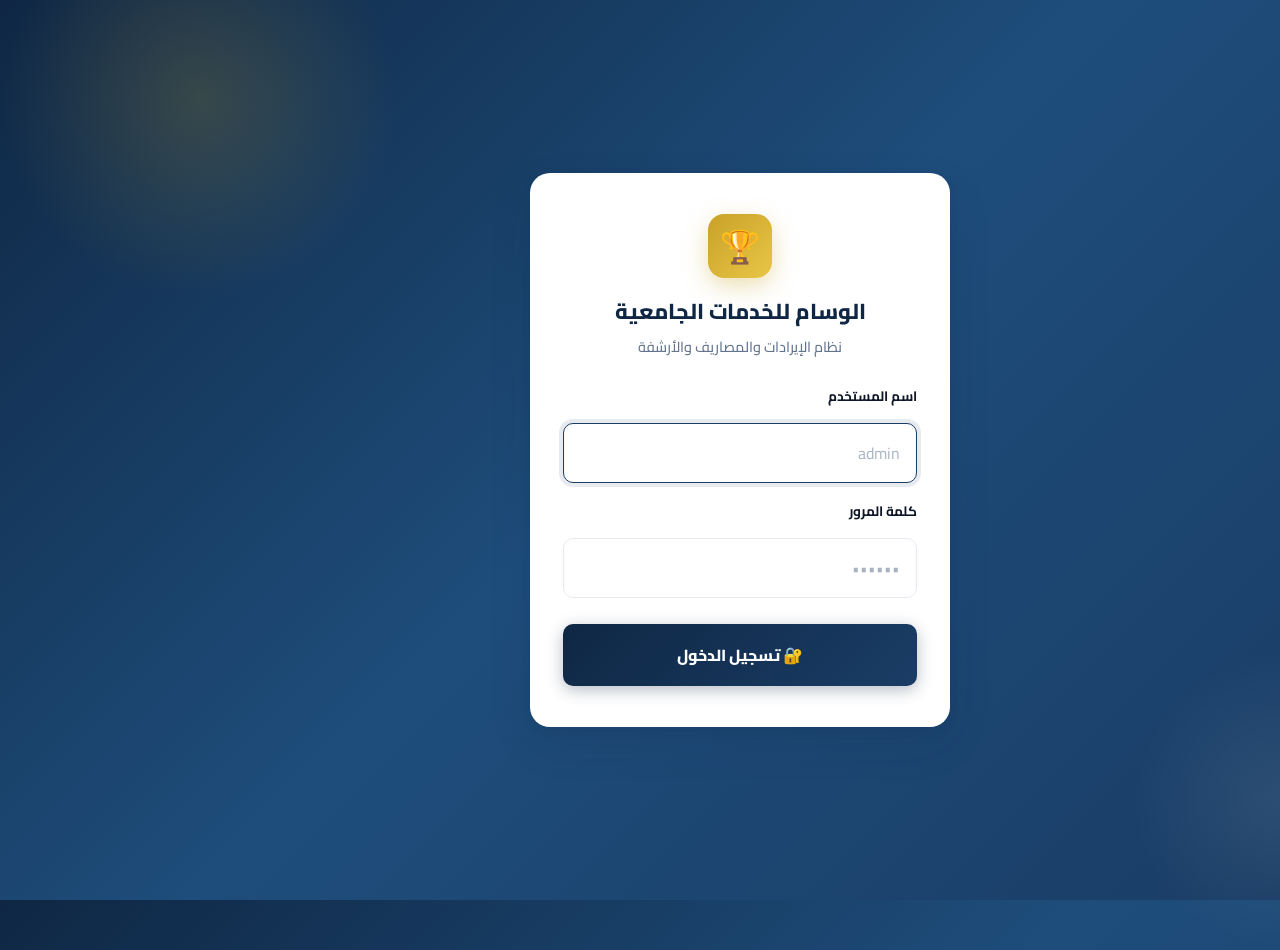
<file: templates/login.html>
<!DOCTYPE html>
<html lang="ar" dir="rtl">
<head>
  <meta charset="UTF-8">
  <meta name="viewport" content="width=device-width, initial-scale=1.0, viewport-fit=cover">
  <meta name="theme-color" content="#0f2744">
  <title>تسجيل الدخول - الوسام للخدمات الجامعية</title>
  <link rel="stylesheet" href="/static/style.css">
</head>
<body class="login-page">
  <div class="login-box">
    <div class="login-logo">🏆</div>
    <h1>الوسام للخدمات الجامعية</h1>
    <p class="sub">نظام الإيرادات والمصاريف والأرشفة</p>
    <div class="login-error" id="loginError"></div>
    <form id="loginForm">
      <div class="form-group">
        <label>اسم المستخدم</label>
        <input type="text" name="username" required autofocus placeholder="admin">
      </div>
      <div class="form-group">
        <label>كلمة المرور</label>
        <input type="password" name="password" required placeholder="••••••">
      </div>
      <button type="submit" class="login-btn">🔐 تسجيل الدخول</button>
    </form>
  </div>
  <script>
    document.getElementById('loginForm').addEventListener('submit', async (e) => {
      e.preventDefault();
      const data = Object.fromEntries(new FormData(e.target));
      const err = document.getElementById('loginError');
      err.style.display = 'none';
      try {
        const res = await fetch('/api/auth/login', {
          method: 'POST',
          headers: { 'Content-Type': 'application/json' },
          body: JSON.stringify(data),
        });
        const result = await res.json();
        if (!res.ok) {
          err.textContent = result.error || 'خطأ في تسجيل الدخول';
          err.style.display = 'block';
          return;
        }
        window.location.href = '/';
      } catch {
        err.textContent = 'تعذر الاتصال بالخادم';
        err.style.display = 'block';
      }
    });
  </script>
</body>
</html>
</file>
<file: static/style.css>
@import url('https://fonts.googleapis.com/css2?family=Cairo:wght@400;500;600;700;800&display=swap');

:root {
  --primary: #0f2744;
  --primary-light: #1a3d66;
  --primary-soft: #eef3fb;
  --accent: #c9a227;
  --accent-light: #f5e6a8;
  --accent-dark: #9a7b1a;
  --success: #059669;
  --success-soft: #d1fae5;
  --danger: #dc2626;
  --danger-soft: #fee2e2;
  --warning: #d97706;
  --bg: #f7f9fc;
  --bg-gradient: linear-gradient(180deg, #fbfcfe 0%, #f2f5fa 100%);
  --card: #ffffff;
  --text: #0d1526;
  --text-muted: #64748b;
  --border: #e6ebf2;
  --border-strong: #d3dbe6;
  --shadow-sm: 0 1px 2px rgba(15, 39, 68, 0.04);
  --shadow: 0 1px 3px rgba(15, 39, 68, 0.05), 0 6px 20px rgba(15, 39, 68, 0.05);
  --shadow-lg: 0 4px 12px rgba(15, 39, 68, 0.08), 0 16px 44px rgba(15, 39, 68, 0.1);
  --radius: 14px;
  --radius-sm: 10px;
  --radius-xs: 7px;
  --header-h: 64px;
  --bottom-nav-h: 68px;
  --sidebar-w: 244px;
  --transition: 0.18s cubic-bezier(0.4, 0, 0.2, 1);
}

* { box-sizing: border-box; margin: 0; padding: 0; }

html {
  -webkit-text-size-adjust: 100%;
  scroll-behavior: smooth;
}

body {
  font-family: 'Cairo', 'Segoe UI', Tahoma, Arial, sans-serif;
  background: var(--bg-gradient);
  background-attachment: fixed;
  color: var(--text);
  direction: rtl;
  min-height: 100vh;
  line-height: 1.6;
  -webkit-font-smoothing: antialiased;
}

.num { font-variant-numeric: tabular-nums; }

/* ── Header ── */
.app-header {
  background: rgba(255, 255, 255, 0.88);
  -webkit-backdrop-filter: saturate(180%) blur(14px);
  backdrop-filter: saturate(180%) blur(14px);
  border-bottom: 1px solid var(--border);
  padding: 0 24px;
  height: var(--header-h);
  display: flex;
  align-items: center;
  justify-content: space-between;
  gap: 16px;
  box-shadow: var(--shadow-sm);
  position: sticky;
  top: 0;
  z-index: 200;
}

.header-brand {
  display: flex;
  align-items: center;
  gap: 13px;
  min-width: 0;
}

.header-logo {
  width: 40px;
  height: 40px;
  border-radius: 11px;
  background: linear-gradient(135deg, var(--accent) 0%, #e8c547 100%);
  display: flex;
  align-items: center;
  justify-content: center;
  font-size: 1.25rem;
  flex-shrink: 0;
  box-shadow: 0 2px 8px rgba(201, 162, 39, 0.32);
}

.header-brand-text { min-width: 0; }

.app-header h1 {
  font-size: 1.1rem;
  font-weight: 800;
  line-height: 1.3;
  white-space: nowrap;
  overflow: hidden;
  text-overflow: ellipsis;
  color: var(--primary);
}

.app-header .subtitle {
  font-size: 0.74rem;
  color: var(--text-muted);
  font-weight: 500;
}

.header-actions {
  display: flex;
  align-items: center;
  gap: 10px;
  flex-shrink: 0;
}

.header-date {
  text-align: left;
  font-size: 0.78rem;
  color: var(--text-muted);
  font-weight: 600;
  line-height: 1.4;
  max-width: 175px;
  padding-left: 12px;
  border-left: 1px solid var(--border);
}

.header-user {
  display: flex;
  align-items: center;
  gap: 9px;
  padding: 5px 12px 5px 5px;
  background: var(--primary-soft);
  border-radius: 999px;
  border: 1px solid var(--border);
}

.header-user-avatar {
  width: 30px;
  height: 30px;
  border-radius: 50%;
  background: var(--primary);
  color: #fff;
  display: flex;
  align-items: center;
  justify-content: center;
  font-weight: 800;
  font-size: 0.82rem;
}

.header-user-info {
  font-size: 0.78rem;
  line-height: 1.3;
  color: var(--primary);
}

.header-user-info strong { font-weight: 700; }

.btn-logout {
  background: var(--card) !important;
  border-color: var(--border-strong) !important;
  color: var(--text) !important;
}

.btn-logout:hover {
  background: var(--danger-soft) !important;
  border-color: #fca5a5 !important;
  color: #991b1b !important;
}

/* ── Layout ── */
.app-body {
  display: flex;
  min-height: calc(100vh - var(--header-h));
}

.sidebar {
  width: var(--sidebar-w);
  background: var(--card);
  border-left: 1px solid var(--border);
  padding: 18px 14px;
  flex-shrink: 0;
  display: flex;
  flex-direction: column;
  gap: 3px;
  box-shadow: var(--shadow-sm);
  position: sticky;
  top: var(--header-h);
  height: calc(100vh - var(--header-h));
  overflow-y: auto;
}

.nav-item {
  position: relative;
  display: flex;
  align-items: center;
  gap: 11px;
  padding: 11px 14px;
  cursor: pointer;
  color: var(--text-muted);
  font-size: 0.9rem;
  font-weight: 600;
  transition: background var(--transition), color var(--transition);
  border-radius: var(--radius-sm);
  user-select: none;
  -webkit-tap-highlight-color: transparent;
}

.nav-item:hover {
  background: var(--primary-soft);
  color: var(--primary);
}

.nav-item.active {
  background: var(--primary-soft);
  color: var(--primary);
  font-weight: 700;
}

.nav-item.active::before {
  content: '';
  position: absolute;
  right: 0;
  top: 50%;
  transform: translateY(-50%);
  width: 3px;
  height: 22px;
  background: linear-gradient(180deg, var(--accent), var(--accent-dark));
  border-radius: 3px 0 0 3px;
}

.nav-item .icon {
  font-size: 1.15rem;
  width: 26px;
  text-align: center;
  flex-shrink: 0;
}

.nav-label { flex: 1; }

.main-content {
  flex: 1;
  padding: 26px 28px 40px;
  max-width: 1400px;
}

.page { display: none; animation: fadeIn 0.22s ease; }
.page.active { display: block; }

@keyframes fadeIn {
  from { opacity: 0; transform: translateY(5px); }
  to { opacity: 1; transform: translateY(0); }
}

.page-title {
  font-size: 1.32rem;
  font-weight: 800;
  margin-bottom: 20px;
  color: var(--primary);
  display: flex;
  align-items: center;
  gap: 10px;
}

.page-title::before {
  content: '';
  width: 4px;
  height: 24px;
  background: linear-gradient(180deg, var(--accent), var(--accent-dark));
  border-radius: 4px;
}

/* ── Stats ── */
.stats-grid {
  display: grid;
  grid-template-columns: repeat(auto-fit, minmax(210px, 1fr));
  gap: 14px;
  margin-bottom: 22px;
}

.stat-card {
  background: var(--card);
  border-radius: var(--radius);
  padding: 18px;
  box-shadow: var(--shadow);
  border: 1px solid var(--border);
  position: relative;
  overflow: hidden;
  transition: transform var(--transition), box-shadow var(--transition);
}

.stat-card:hover {
  transform: translateY(-2px);
  box-shadow: var(--shadow-lg);
}

.stat-card::before {
  content: '';
  position: absolute;
  top: 0;
  right: 0;
  left: 0;
  height: 3px;
  background: var(--primary);
}

.stat-card.revenue::before { background: linear-gradient(90deg, var(--success), #34d399); }
.stat-card.expense::before { background: linear-gradient(90deg, var(--danger), #f87171); }
.stat-card.profit::before { background: linear-gradient(90deg, var(--accent), #e8c547); }
.stat-card.orders::before { background: linear-gradient(90deg, var(--primary-light), #3b82f6); }
.stat-card.pending-collect::before { background: linear-gradient(90deg, #f59e0b, #fbbf24); }

.stat-card .stat-icon {
  font-size: 1.05rem;
  width: 36px;
  height: 36px;
  border-radius: 10px;
  background: var(--primary-soft);
  display: flex;
  align-items: center;
  justify-content: center;
  margin-bottom: 12px;
}

.stat-card.revenue .stat-icon { background: var(--success-soft); }
.stat-card.expense .stat-icon { background: var(--danger-soft); }
.stat-card.profit .stat-icon { background: var(--accent-light); }
.stat-card.pending-collect .stat-icon { background: #fef3c7; }

.stat-card .label {
  font-size: 0.79rem;
  color: var(--text-muted);
  margin-bottom: 4px;
  font-weight: 600;
}

.stat-card .value {
  font-size: 1.6rem;
  font-weight: 800;
  line-height: 1.25;
  letter-spacing: -0.02em;
  font-variant-numeric: tabular-nums;
  word-break: break-word;
}

.stat-card .value.positive { color: var(--success); }
.stat-card .value.negative { color: var(--danger); }

.stat-card .stat-meta {
  font-size: 0.75rem;
  color: var(--text-muted);
  margin-top: 5px;
  font-weight: 500;
}

/* ── Cards ── */
.card {
  background: var(--card);
  border-radius: var(--radius);
  padding: 20px;
  box-shadow: var(--shadow);
  border: 1px solid var(--border);
  margin-bottom: 18px;
}

.card-header {
  display: flex;
  align-items: center;
  justify-content: space-between;
  margin-bottom: 16px;
  flex-wrap: wrap;
  gap: 10px;
}

.card-header h3 {
  font-size: 1rem;
  font-weight: 700;
  color: var(--primary);
}

/* ── Forms ── */
.form-grid {
  display: grid;
  grid-template-columns: repeat(auto-fit, minmax(230px, 1fr));
  gap: 16px;
}

.form-section + .form-section { margin-top: 22px; }

.form-section-title {
  display: flex;
  align-items: center;
  gap: 8px;
  font-size: 0.82rem;
  font-weight: 800;
  color: var(--text-muted);
  text-transform: uppercase;
  letter-spacing: 0.03em;
  margin-bottom: 14px;
  padding-bottom: 10px;
  border-bottom: 1px dashed var(--border);
}

.form-group { display: flex; flex-direction: column; gap: 7px; }
.form-group.full { grid-column: 1 / -1; }

.form-group label {
  font-size: 0.83rem;
  font-weight: 700;
  color: var(--text);
}

.form-group input,
.form-group select,
.form-group textarea {
  padding: 11px 14px;
  border: 1.5px solid var(--border);
  border-radius: var(--radius-sm);
  font-size: 1rem;
  font-family: inherit;
  transition: border-color var(--transition), box-shadow var(--transition), background var(--transition);
  background: #fff;
  color: var(--text);
  min-height: 46px;
  width: 100%;
}

.form-group input:hover,
.form-group select:hover,
.form-group textarea:hover { border-color: var(--border-strong); }

.form-group input:focus,
.form-group select:focus,
.form-group textarea:focus {
  outline: none;
  border-color: var(--primary-light);
  box-shadow: 0 0 0 3.5px rgba(26, 61, 102, 0.09);
}

.form-group input:read-only {
  background: var(--bg);
  color: var(--text-muted);
  cursor: default;
}

.form-group textarea { resize: vertical; min-height: 84px; }

.form-group input::placeholder,
.form-group textarea::placeholder { color: #a8b3c2; }

/* حقل المبلغ — بارز لأنه يُكتب يدوياً */
.amount-field input {
  font-size: 1.45rem;
  font-weight: 800;
  font-variant-numeric: tabular-nums;
  min-height: 58px;
  padding: 10px 16px;
  border-width: 2px;
  border-color: var(--accent);
  background: linear-gradient(180deg, #fffdf6 0%, #fff 100%);
  color: var(--primary);
  letter-spacing: -0.01em;
}

.amount-field input:focus {
  border-color: var(--accent-dark);
  box-shadow: 0 0 0 4px rgba(201, 162, 39, 0.16);
}

.amount-field label {
  color: var(--accent-dark);
  font-size: 0.88rem;
}

/* ── Buttons ── */
.btn {
  display: inline-flex;
  align-items: center;
  justify-content: center;
  gap: 7px;
  padding: 11px 20px;
  border: none;
  border-radius: var(--radius-sm);
  font-size: 0.9rem;
  font-weight: 700;
  cursor: pointer;
  transition: background var(--transition), box-shadow var(--transition), transform var(--transition), filter var(--transition);
  font-family: inherit;
  white-space: nowrap;
  -webkit-tap-highlight-color: transparent;
  min-height: 44px;
}

.btn:active { transform: scale(0.98); }

.btn:disabled { opacity: 0.6; cursor: not-allowed; }

.btn-primary {
  background: var(--primary);
  color: #fff;
  box-shadow: 0 2px 8px rgba(15, 39, 68, 0.18);
}

.btn-primary:hover {
  background: var(--primary-light);
  box-shadow: 0 4px 14px rgba(15, 39, 68, 0.24);
}

.btn-accent {
  background: linear-gradient(135deg, var(--accent-dark) 0%, var(--accent) 100%);
  color: #fff;
  box-shadow: 0 2px 8px rgba(201, 162, 39, 0.28);
}

.btn-accent:hover { filter: brightness(1.06); }

.btn-success {
  background: var(--success);
  color: #fff;
  box-shadow: 0 2px 8px rgba(5, 150, 105, 0.24);
}

.btn-success:hover { background: #047857; }

.btn-danger {
  background: var(--danger);
  color: #fff;
  box-shadow: 0 2px 8px rgba(220, 38, 38, 0.22);
}

.btn-danger:hover { background: #b91c1c; }

.btn-outline {
  background: var(--card);
  border: 1.5px solid var(--border-strong);
  color: var(--text);
}

.btn-outline:hover {
  background: var(--primary-soft);
  border-color: var(--primary-light);
  color: var(--primary);
}

.btn-sm {
  padding: 7px 12px;
  font-size: 0.8rem;
  min-height: 34px;
  border-radius: var(--radius-xs);
}

.btn-icon {
  padding: 7px 9px;
  min-height: 34px;
  font-size: 0.9rem;
  border-radius: var(--radius-xs);
}

.form-actions {
  display: flex;
  gap: 10px;
  margin-top: 20px;
  padding-top: 18px;
  border-top: 1px solid var(--border);
  flex-wrap: wrap;
}

.form-actions .btn { flex: 1; min-width: 160px; }

/* ── Tables ── */
.table-wrap {
  overflow-x: auto;
  -webkit-overflow-scrolling: touch;
  border-radius: var(--radius-sm);
  border: 1px solid var(--border);
  background: var(--card);
}

table {
  width: 100%;
  border-collapse: collapse;
  font-size: 0.88rem;
}

thead th {
  background: var(--primary-soft);
  padding: 12px 14px;
  text-align: right;
  font-weight: 700;
  color: var(--primary);
  border-bottom: 1px solid var(--border);
  white-space: nowrap;
  font-size: 0.79rem;
  letter-spacing: 0.01em;
  position: sticky;
  top: 0;
  z-index: 5;
}

tbody td {
  padding: 12px 14px;
  border-bottom: 1px solid var(--border);
  vertical-align: middle;
}

tbody tr:nth-child(even) { background: #fcfdfe; }
tbody tr:last-child td { border-bottom: none; }
tbody tr:hover { background: var(--primary-soft); }

.table-scroll { max-height: 68vh; overflow-y: auto; }
.table-scroll thead th { top: 0; }

td.num, th.num { font-variant-numeric: tabular-nums; white-space: nowrap; }
td.amount { font-weight: 700; font-variant-numeric: tabular-nums; white-space: nowrap; }
td.actions { white-space: nowrap; }
td.actions .btn + .btn { margin-right: 5px; }
td.muted { color: var(--text-muted); }

.cell-strong { font-weight: 700; color: var(--primary); }
.cell-sub { font-size: 0.76rem; color: var(--text-muted); }

.badge {
  display: inline-flex;
  align-items: center;
  padding: 4px 12px;
  border-radius: 999px;
  font-size: 0.76rem;
  font-weight: 700;
  white-space: nowrap;
}

.badge-cash { background: var(--success-soft); color: #065f46; }
.badge-card { background: #dbeafe; color: #1e40af; }
.badge-transfer { background: #fef3c7; color: #92400e; }
.badge-service { background: var(--primary-soft); color: var(--primary); }
.badge-pending { background: #fef3c7; color: #92400e; }
.badge-paid { background: var(--success-soft); color: #065f46; }

.stat-card.pending-collect::before {
  background: linear-gradient(90deg, #f59e0b, #fbbf24);
}

.checkbox-label {
  display: flex;
  align-items: center;
  gap: 10px;
  cursor: pointer;
  font-weight: 600;
  padding: 14px 16px;
  background: #fffbeb;
  border: 1.5px solid #fcd34d;
  border-radius: var(--radius-sm);
  transition: background var(--transition), border-color var(--transition);
}

.checkbox-label:hover { background: #fef6dd; border-color: var(--accent); }

.checkbox-label:has(input:checked) {
  background: var(--success-soft);
  border-color: var(--success);
}

.checkbox-label input[type="checkbox"] {
  width: 20px;
  height: 20px;
  flex-shrink: 0;
  accent-color: var(--accent-dark);
  cursor: pointer;
}

.field-hint {
  font-size: 0.8rem;
  color: var(--text-muted);
  margin-top: 2px;
  line-height: 1.5;
}

/* ── Filters ── */
.filters {
  display: flex;
  gap: 10px;
  flex-wrap: wrap;
  margin-bottom: 16px;
  align-items: center;
  background: var(--card);
  padding: 12px;
  border: 1px solid var(--border);
  border-radius: var(--radius);
  box-shadow: var(--shadow-sm);
}

.filters input,
.filters select {
  padding: 10px 14px;
  border: 1.5px solid var(--border);
  border-radius: var(--radius-sm);
  font-size: 0.92rem;
  font-family: inherit;
  background: var(--bg);
  color: var(--text);
  min-height: 42px;
  transition: border-color var(--transition), box-shadow var(--transition), background var(--transition);
}

.filters input { min-width: 240px; flex: 1; }

.filters input:hover,
.filters select:hover { border-color: var(--border-strong); }

.filters input:focus,
.filters select:focus {
  outline: none;
  background: #fff;
  border-color: var(--primary-light);
  box-shadow: 0 0 0 3.5px rgba(26, 61, 102, 0.09);
}

/* ── Invoice Print ── */
.invoice-print { display: none; }

@media print {
  body * { visibility: hidden; }
  .invoice-print, .invoice-print * { visibility: visible; }
  .invoice-print {
    display: block !important;
    position: fixed;
    top: 0; left: 0; right: 0;
    padding: 30px;
    background: #fff;
    direction: rtl;
  }
  .no-print { display: none !important; }
}

.invoice-box {
  max-width: 700px;
  margin: 0 auto;
  border: 2px solid var(--primary);
  border-radius: 12px;
  padding: 30px;
}

.invoice-header {
  text-align: center;
  border-bottom: 2px solid var(--accent);
  padding-bottom: 16px;
  margin-bottom: 20px;
}

.invoice-header h2 { font-size: 1.5rem; color: var(--primary); font-weight: 800; }
.invoice-header p { color: var(--text-muted); font-size: 0.9rem; margin-top: 4px; }

.invoice-meta {
  display: flex;
  justify-content: space-between;
  margin-bottom: 20px;
  font-size: 0.9rem;
  gap: 20px;
  flex-wrap: wrap;
}

.invoice-table { width: 100%; margin: 16px 0; }

.invoice-table th,
.invoice-table td {
  padding: 10px 14px;
  border: 1px solid var(--border);
  text-align: right;
}

.invoice-total {
  text-align: left;
  font-size: 1.25rem;
  font-weight: 800;
  margin-top: 16px;
  padding-top: 12px;
  border-top: 2px solid var(--primary);
  color: var(--primary);
}

.invoice-footer {
  text-align: center;
  margin-top: 24px;
  font-size: 0.85rem;
  color: var(--text-muted);
}

/* ── Modal ── */
.modal-overlay {
  display: none;
  position: fixed;
  inset: 0;
  background: rgba(15, 23, 42, 0.5);
  backdrop-filter: blur(4px);
  z-index: 300;
  align-items: center;
  justify-content: center;
  padding: 20px;
}

.modal-overlay.show { display: flex; }

.modal {
  background: var(--card);
  border-radius: var(--radius);
  padding: 24px;
  width: 100%;
  max-width: 700px;
  max-height: 92vh;
  overflow-y: auto;
  box-shadow: var(--shadow-lg);
  animation: fadeIn 0.25s ease;
}

@keyframes slideUp {
  from { transform: translateY(100%); }
  to { transform: translateY(0); }
}

.modal-header {
  display: flex;
  justify-content: space-between;
  align-items: center;
  margin-bottom: 20px;
  padding-bottom: 16px;
  border-bottom: 1px solid var(--border);
}

.modal-header h3 {
  font-size: 1.15rem;
  font-weight: 800;
  color: var(--primary);
}

.modal-close {
  background: var(--bg);
  border: none;
  width: 40px;
  height: 40px;
  border-radius: 50%;
  font-size: 1.4rem;
  cursor: pointer;
  color: var(--text-muted);
  display: flex;
  align-items: center;
  justify-content: center;
  transition: background var(--transition);
}

.modal-close:hover { background: var(--danger-soft); color: var(--danger); }

.modal-detail p {
  padding: 8px 0;
  border-bottom: 1px dashed var(--border);
  font-size: 0.95rem;
}

.modal-detail p:last-child { border-bottom: none; }

/* ── Empty state ── */
.empty-state {
  text-align: center;
  padding: 48px 24px;
  color: var(--text-muted);
}

.empty-state .icon {
  font-size: 3rem;
  margin-bottom: 12px;
  opacity: 0.6;
}

/* ── Profit banner ── */
.profit-banner {
  padding: 15px 20px;
  border-radius: var(--radius);
  text-align: center;
  font-size: 0.98rem;
  font-weight: 700;
  margin-bottom: 18px;
  line-height: 1.7;
  font-variant-numeric: tabular-nums;
}

.profit-banner.profit {
  background: linear-gradient(135deg, #ecfdf5 0%, #d1fae5 100%);
  color: #065f46;
  border: 1px solid #a7f3d0;
}

.profit-banner.loss {
  background: linear-gradient(135deg, #fef2f2 0%, #fee2e2 100%);
  color: #991b1b;
  border: 1px solid #fecaca;
}

/* ── Bar chart (reports) ── */
.bar-chart {
  display: flex;
  flex-direction: column;
  gap: 11px;
}

.bar-row {
  display: grid;
  grid-template-columns: minmax(90px, 150px) 1fr auto;
  align-items: center;
  gap: 12px;
}

.bar-row .bar-label {
  font-size: 0.85rem;
  font-weight: 600;
  color: var(--text);
  overflow: hidden;
  text-overflow: ellipsis;
  white-space: nowrap;
}

.bar-track {
  height: 9px;
  background: var(--bg);
  border-radius: 999px;
  overflow: hidden;
}

.bar-fill {
  height: 100%;
  border-radius: 999px;
  background: linear-gradient(90deg, var(--primary-light), #3b82f6);
  min-width: 4px;
  transition: width 0.5s cubic-bezier(0.4, 0, 0.2, 1);
}

.bar-row .bar-value {
  font-size: 0.85rem;
  font-weight: 700;
  color: var(--primary);
  font-variant-numeric: tabular-nums;
  white-space: nowrap;
  min-width: 90px;
  text-align: left;
}

/* ── Service items ── */
.service-items { margin-bottom: 16px; }

.service-items-header {
  display: grid;
  grid-template-columns: 1fr 1fr 120px 36px;
  gap: 10px;
  padding: 0 12px 8px;
  font-size: 0.8rem;
  font-weight: 700;
  color: var(--text-muted);
}

.service-item {
  display: grid;
  grid-template-columns: 1fr 1fr 120px 36px;
  gap: 10px;
  align-items: end;
  padding: 14px;
  background: var(--bg);
  border-radius: var(--radius-sm);
  margin-bottom: 8px;
  border: 1px solid var(--border);
}

.service-item .form-group { margin: 0; }

.total-bar {
  display: flex;
  justify-content: space-between;
  align-items: center;
  padding: 16px 20px;
  background: linear-gradient(135deg, var(--primary-soft) 0%, #dbeafe 100%);
  border-radius: var(--radius-sm);
  font-weight: 800;
  font-size: 1.15rem;
  color: var(--primary);
  margin: 14px 0;
  border: 1px solid #bfdbfe;
}

/* ── Tabs ── */
.tabs {
  display: flex;
  gap: 4px;
  margin-bottom: 20px;
  background: var(--card);
  padding: 5px;
  border-radius: var(--radius);
  border: 1px solid var(--border);
  box-shadow: var(--shadow-sm);
}

.tab-btn {
  flex: 1;
  padding: 10px 18px;
  border: none;
  border-radius: var(--radius-xs);
  background: transparent;
  cursor: pointer;
  font-family: inherit;
  font-size: 0.89rem;
  font-weight: 700;
  color: var(--text-muted);
  transition: background var(--transition), color var(--transition);
  min-height: 42px;
}

.tab-btn:hover { color: var(--primary); background: var(--primary-soft); }

.tab-btn.active {
  background: var(--primary);
  color: #fff;
  box-shadow: 0 2px 8px rgba(15, 39, 68, 0.2);
}

/* ── Files ── */
.file-upload-area {
  border: 2px dashed #cbd5e1;
  border-radius: var(--radius-sm);
  padding: 28px 20px;
  text-align: center;
  cursor: pointer;
  margin-top: 8px;
  background: var(--bg);
  transition: all var(--transition);
}

.file-upload-area:hover {
  border-color: var(--primary-light);
  background: var(--primary-soft);
}

.file-upload-area p:first-child {
  font-weight: 700;
  color: var(--primary);
  margin-bottom: 4px;
}

.file-list { margin-top: 12px; }

.file-item {
  display: flex;
  align-items: center;
  justify-content: space-between;
  gap: 12px;
  padding: 12px 16px;
  background: var(--bg);
  border-radius: var(--radius-sm);
  margin-bottom: 8px;
  font-size: 0.9rem;
  border: 1px solid var(--border);
}

.file-item a { color: var(--primary); text-decoration: none; font-weight: 600; }

.file-preview { display: flex; flex-wrap: wrap; gap: 10px; margin-top: 10px; }

.file-thumb {
  width: 80px;
  height: 80px;
  object-fit: cover;
  border-radius: 8px;
  border: 1px solid var(--border);
}

.backup-info {
  padding: 14px 18px;
  background: var(--success-soft);
  border-radius: var(--radius-sm);
  margin-bottom: 16px;
  font-size: 0.9rem;
  color: #065f46;
  border: 1px solid #6ee7b7;
}

.month-row-profit { color: var(--success); font-weight: 700; }
.month-row-loss { color: var(--danger); font-weight: 700; }

.network-box {
  background: linear-gradient(135deg, var(--primary-soft) 0%, #dbeafe 100%);
  border: 1px solid #93c5fd;
  border-radius: var(--radius-sm);
  padding: 20px;
  text-align: center;
}

.network-url {
  font-size: 1.15rem;
  font-weight: 800;
  color: var(--primary);
  word-break: break-all;
  direction: ltr;
  font-family: 'Cairo', monospace;
}

/* ── Settings helpers ── */
.inline-form-row {
  display: flex;
  gap: 10px;
  flex-wrap: wrap;
  margin-bottom: 16px;
}

.inline-form-row input,
.inline-form-row select {
  flex: 1;
  min-width: 140px;
  padding: 12px 16px;
  border: 1.5px solid var(--border);
  border-radius: var(--radius-sm);
  font-family: inherit;
  font-size: 0.95rem;
  min-height: 44px;
}

.section-hint {
  color: var(--text-muted);
  font-size: 0.88rem;
  margin-bottom: 14px;
  line-height: 1.6;
}

/* ── Login page ── */
.login-page {
  display: flex;
  align-items: center;
  justify-content: center;
  min-height: 100vh;
  padding: 24px;
  background: linear-gradient(135deg, var(--primary) 0%, #1e4d7b 50%, var(--primary-light) 100%);
  position: relative;
  overflow: hidden;
}

.login-page::before {
  content: '';
  position: absolute;
  width: 400px;
  height: 400px;
  background: radial-gradient(circle, rgba(201, 162, 39, 0.2) 0%, transparent 70%);
  top: -100px;
  left: -100px;
  border-radius: 50%;
}

.login-page::after {
  content: '';
  position: absolute;
  width: 300px;
  height: 300px;
  background: radial-gradient(circle, rgba(255, 255, 255, 0.08) 0%, transparent 70%);
  bottom: -50px;
  right: -50px;
  border-radius: 50%;
}

.login-box {
  background: var(--card);
  border-radius: 20px;
  padding: 40px 32px;
  width: 100%;
  max-width: 420px;
  box-shadow: var(--shadow-lg);
  position: relative;
  z-index: 1;
  border: 1px solid rgba(255, 255, 255, 0.2);
}

.login-logo {
  width: 64px;
  height: 64px;
  margin: 0 auto 16px;
  border-radius: 16px;
  background: linear-gradient(135deg, var(--accent) 0%, #e8c547 100%);
  display: flex;
  align-items: center;
  justify-content: center;
  font-size: 2rem;
  box-shadow: 0 8px 24px rgba(201, 162, 39, 0.35);
}

.login-box h1 {
  text-align: center;
  color: var(--primary);
  font-size: 1.35rem;
  font-weight: 800;
  margin-bottom: 6px;
}

.login-box .sub {
  text-align: center;
  color: var(--text-muted);
  font-size: 0.9rem;
  margin-bottom: 28px;
  font-weight: 500;
}

.login-box .form-group { margin-bottom: 18px; }

.login-box label {
  font-size: 0.85rem;
  font-weight: 700;
  color: var(--text);
  display: block;
  margin-bottom: 8px;
}

.login-box input {
  width: 100%;
  padding: 14px 16px;
  border: 1.5px solid var(--border);
  border-radius: var(--radius-sm);
  font-size: 1rem;
  font-family: inherit;
  min-height: 48px;
}

.login-box input:focus {
  outline: none;
  border-color: var(--primary-light);
  box-shadow: 0 0 0 4px rgba(26, 61, 102, 0.1);
}

.login-btn {
  width: 100%;
  padding: 16px;
  background: linear-gradient(135deg, var(--primary) 0%, var(--primary-light) 100%);
  color: #fff;
  border: none;
  border-radius: var(--radius-sm);
  font-size: 1rem;
  font-weight: 800;
  cursor: pointer;
  font-family: inherit;
  margin-top: 8px;
  min-height: 52px;
  box-shadow: 0 4px 16px rgba(15, 39, 68, 0.3);
  transition: all var(--transition);
}

.login-btn:hover {
  filter: brightness(1.05);
  box-shadow: 0 6px 20px rgba(15, 39, 68, 0.4);
}

.login-error {
  background: var(--danger-soft);
  color: #991b1b;
  padding: 12px 16px;
  border-radius: var(--radius-sm);
  font-size: 0.9rem;
  margin-bottom: 14px;
  display: none;
  font-weight: 600;
  border: 1px solid #fca5a5;
}

/* ── Desktop large ── */
@media (min-width: 1200px) {
  .main-content { padding: 30px 34px 44px; }
  .stats-grid { grid-template-columns: repeat(4, 1fr); }
}

/* ── Tablet ── */
@media (max-width: 1024px) {
  .header-date { display: none; }
  .main-content { padding: 20px; }
  .sidebar { width: 210px; }
}

/* ── Mobile ── */
@media (max-width: 768px) {
  :root {
    --header-h: 58px;
    --bottom-nav-h: 64px;
  }

  .app-header {
    padding: 0 14px;
    height: var(--header-h);
  }

  .header-logo {
    width: 36px;
    height: 36px;
    font-size: 1.1rem;
    border-radius: 10px;
  }

  .app-header h1 { font-size: 0.98rem; }
  .app-header .subtitle { display: none; }

  .header-user-info { display: none; }
  .header-user { padding: 0; background: none; border: none; }
  .header-user-avatar { width: 34px; height: 34px; }

  .btn-logout {
    padding: 7px 11px !important;
    font-size: 0.78rem !important;
    min-height: 34px !important;
  }

  .app-body {
    flex-direction: column;
    padding-bottom: calc(var(--bottom-nav-h) + env(safe-area-inset-bottom, 0px));
  }

  .sidebar {
    position: fixed;
    bottom: 0;
    left: 0;
    right: 0;
    top: auto;
    width: 100%;
    height: auto;
    flex-direction: row;
    padding: 5px 6px calc(5px + env(safe-area-inset-bottom, 0px));
    border-left: none;
    border-top: 1px solid var(--border);
    z-index: 200;
    background: rgba(255, 255, 255, 0.94);
    -webkit-backdrop-filter: blur(14px);
    backdrop-filter: blur(14px);
    box-shadow: 0 -2px 16px rgba(15, 39, 68, 0.07);
    gap: 2px;
    overflow-x: auto;
    overflow-y: hidden;
    -webkit-overflow-scrolling: touch;
    justify-content: space-around;
  }

  .nav-item {
    flex: 1;
    flex-direction: column;
    gap: 2px;
    padding: 7px 3px;
    font-size: 0.63rem;
    text-align: center;
    border-radius: var(--radius-xs);
    min-width: 0;
  }

  .nav-item .icon {
    font-size: 1.2rem;
    width: auto;
  }

  .nav-item.active {
    background: var(--primary-soft);
    color: var(--primary);
  }

  .nav-item.active::before {
    right: 50%;
    top: 0;
    transform: translateX(50%);
    width: 20px;
    height: 3px;
    border-radius: 0 0 3px 3px;
  }

  .main-content {
    padding: 14px 14px 8px;
  }

  .page-title {
    font-size: 1.12rem;
    margin-bottom: 14px;
  }

  .page-title::before { height: 20px; }

  .stats-grid {
    grid-template-columns: 1fr 1fr;
    gap: 10px;
    margin-bottom: 16px;
  }

  .stat-card { padding: 13px; border-radius: 12px; }
  .stat-card .value { font-size: 1.2rem; }
  .stat-card .label { font-size: 0.73rem; }
  .stat-card .stat-icon { width: 30px; height: 30px; font-size: 0.9rem; margin-bottom: 9px; border-radius: 8px; }
  .stat-card .stat-meta { font-size: 0.7rem; }

  .card { padding: 15px; border-radius: 12px; margin-bottom: 14px; }

  .form-grid { grid-template-columns: 1fr; gap: 14px; }

  .form-section-title { font-size: 0.75rem; margin-bottom: 12px; }

  .amount-field input { font-size: 1.3rem; min-height: 54px; }

  .form-actions {
    flex-direction: column;
  }

  .form-actions .btn {
    width: 100%;
  }

  .filters {
    flex-direction: column;
    align-items: stretch;
    padding: 10px;
  }

  .filters input,
  .filters select {
    width: 100%;
    min-width: unset;
  }

  .service-item,
  .service-items-header {
    grid-template-columns: 1fr;
  }

  .file-item {
    flex-direction: column;
    align-items: stretch;
  }

  .file-item > div:last-child {
    display: flex;
    flex-wrap: wrap;
    gap: 8px;
  }

  .file-item .btn { flex: 1; }

  .modal-overlay {
    align-items: flex-end;
    padding: 0;
  }

  .modal {
    border-radius: 18px 18px 0 0;
    max-height: 90vh;
    padding: 18px;
    animation: slideUp 0.28s ease;
  }

  .tabs { padding: 4px; }
  .tab-btn { padding: 9px 10px; font-size: 0.8rem; min-height: 38px; }

  .profit-banner {
    font-size: 0.86rem;
    padding: 12px 14px;
  }

  .bar-row {
    grid-template-columns: minmax(64px, 96px) 1fr auto;
    gap: 9px;
  }

  .bar-row .bar-value { min-width: 72px; font-size: 0.78rem; }

  .inline-form-row { flex-direction: column; }
  .inline-form-row input,
  .inline-form-row select { min-width: unset; width: 100%; }

  .network-url { font-size: 0.95rem; }

  /* الجداول → بطاقات على الموبايل */
  .table-wrap,
  .table-scroll {
    border: none;
    background: transparent;
    overflow: visible;
    max-height: none;
    border-radius: 0;
  }

  .table-wrap table,
  .table-scroll table {
    display: block;
    font-size: 0.86rem;
  }

  .table-wrap thead,
  .table-scroll thead { display: none; }

  .table-wrap tbody,
  .table-scroll tbody { display: block; }

  .table-wrap tbody tr,
  .table-scroll tbody tr {
    display: grid;
    grid-template-columns: 1fr 1fr;
    gap: 6px 12px;
    background: var(--card);
    border: 1px solid var(--border);
    border-radius: 12px;
    padding: 12px 14px;
    margin-bottom: 10px;
    box-shadow: var(--shadow-sm);
  }

  .table-wrap tbody tr:nth-child(even),
  .table-scroll tbody tr:nth-child(even) { background: var(--card); }

  .table-wrap tbody tr:hover,
  .table-scroll tbody tr:hover { background: var(--card); }

  .table-wrap tbody td,
  .table-scroll tbody td {
    display: flex;
    align-items: center;
    justify-content: space-between;
    gap: 10px;
    padding: 4px 0;
    border: none;
    font-size: 0.85rem;
    text-align: left;
  }

  .table-wrap tbody td::before,
  .table-scroll tbody td::before {
    content: attr(data-label);
    font-size: 0.74rem;
    font-weight: 700;
    color: var(--text-muted);
    text-align: right;
    flex-shrink: 0;
  }

  .table-wrap tbody td[data-label=""]::before,
  .table-scroll tbody td[data-label=""]::before { content: none; }

  .table-wrap tbody td.full-row,
  .table-scroll tbody td.full-row {
    grid-column: 1 / -1;
    border-top: 1px dashed var(--border);
    padding-top: 8px;
    margin-top: 2px;
  }

  .table-wrap tbody td:empty { display: none; }

  .table-wrap tbody td.actions,
  .table-scroll tbody td.actions {
    justify-content: flex-start;
    gap: 6px;
  }

  .table-wrap tbody td.actions .btn,
  .table-scroll tbody td.actions .btn { flex: 1; }

  .table-wrap tbody .empty-state,
  .table-scroll tbody .empty-state { display: block; }
}

/* ── Mobile small ── */
@media (max-width: 400px) {
  .nav-label { font-size: 0.56rem; }
  .app-header h1 { font-size: 0.88rem; }
  .header-user-avatar { width: 30px; height: 30px; font-size: 0.75rem; }
  .btn-logout { padding: 6px 9px !important; font-size: 0.72rem !important; }
  .table-wrap tbody tr,
  .table-scroll tbody tr { grid-template-columns: 1fr; }
  .stats-grid { grid-template-columns: 1fr; }
  .amount-field input { font-size: 1.2rem; }
}
</file>
